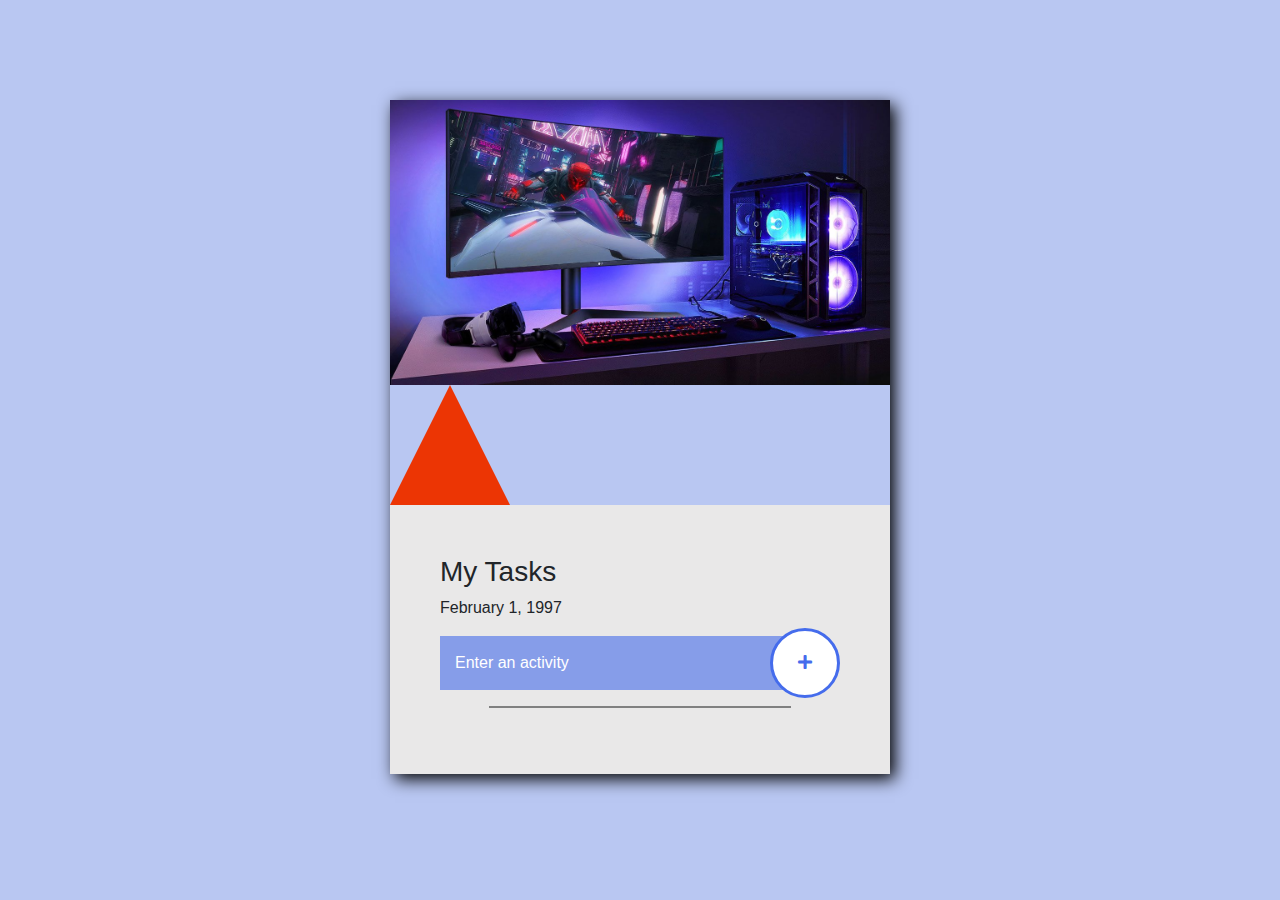
<file: HomeWork/index.html>
<!doctype html>
<html lang="en">

<head>
    <title>My Tasks</title>
    <!-- Required meta tags -->
    <meta charset="utf-8">
    <meta name="viewport" content="width=device-width, initial-scale=1, shrink-to-fit=no">
    <!-- Font Awesome -->
    <link rel="stylesheet" href="https://cdnjs.cloudflare.com/ajax/libs/font-awesome/5.14.0/css/all.min.css">
    <!-- Bootstrap CSS -->
    <link rel="stylesheet" href="https://stackpath.bootstrapcdn.com/bootstrap/4.3.1/css/bootstrap.min.css"
        integrity="sha384-ggOyR0iXCbMQv3Xipma34MD+dH/1fQ784/j6cY/iJTQUOhcWr7x9JvoRxT2MZw1T" crossorigin="anonymous">
    <link rel="stylesheet" href="./css/index.css">
</head>

<body>
    <div class="card__content">
        <div class="card__top">
            <img src="./images/CORSAIR-VENGEANCE-5180-Gaming-PC.jpg" class="w-100" alt="">
            <div id="trapezium"></div>
        </div>
        <div class="card__bot">
            <h3>My Tasks</h3>
            <p>February 1, 1997</p>
            <div class="input__activity">
                <input id="inpText" type="text" placeholder="Enter an activity">
                <button type="button" id="btnPlus"><i class="fa fa-plus"></i></button>
            </div>
            <div class="notFinish w-100" id="notFinish">

            </div>
            <hr class="w-75">
            <div class="finish" id="finish">
                
            </div>
        </div>
    </div>
    <!-- Optional JavaScript -->
    <!-- jQuery first, then Popper.js, then Bootstrap JS -->
    <script src="https://code.jquery.com/jquery-3.3.1.slim.min.js"
        integrity="sha384-q8i/X+965DzO0rT7abK41JStQIAqVgRVzpbzo5smXKp4YfRvH+8abtTE1Pi6jizo"
        crossorigin="anonymous"></script>
    <script src="https://cdnjs.cloudflare.com/ajax/libs/popper.js/1.14.7/umd/popper.min.js"
        integrity="sha384-UO2eT0CpHqdSJQ6hJty5KVphtPhzWj9WO1clHTMGa3JDZwrnQq4sF86dIHNDz0W1"
        crossorigin="anonymous"></script>
    <script src="https://stackpath.bootstrapcdn.com/bootstrap/4.3.1/js/bootstrap.min.js"
        integrity="sha384-JjSmVgyd0p3pXB1rRibZUAYoIIy6OrQ6VrjIEaFf/nJGzIxFDsf4x0xIM+B07jRM"
        crossorigin="anonymous"></script>
        <script src="./models/Activity.js"></script>
    <script src="./index.js"></script>
</body>

</html>
</file>
<file: HomeWork/css/index.css>
body{
    background: rgba(151, 171, 236, 0.671);
    display: flex;
    justify-content: center;
    padding: 100px;
}
.card__content{
    width: 500px;
    box-shadow: 5px 5px 16px 0px #000;
}
.card__top{
    width: 100%;
}
.card__bot{
    background: rgb(233, 232, 232);
    padding: 50px;
}
.input__activity{
    position: relative;
}
.input__activity input{
    background: rgb(134, 157, 233);
    border: none;
    padding: 15px;
    width: 90%;
    
}
.input__activity input::placeholder{
    color: white;
}
.input__activity input:focus{
    outline: none;
}
.input__activity button{
    border: 3px solid rgb(69, 108, 236);
    border-radius: 50%;
    background: white;
    width: 70px;
    height: 70px;
    position: absolute;
    right: 0;
    top: 50%;
    transform: translateY(-50%);
}
.input__activity button:focus{
    outline: none;
}
.input__activity button i{
    color: rgb(69, 108, 236);
}
.btnitem{
    text-align: right;
}
hr{
    border: 0.5px solid gray;
    background: gray;
}
#trapezium {
    height: 0;
    width: 120px;
    border-bottom: 120px solid #ec3504;
    border-left: 60px solid transparent;
    border-right: 60px solid transparent;
}
</file>
